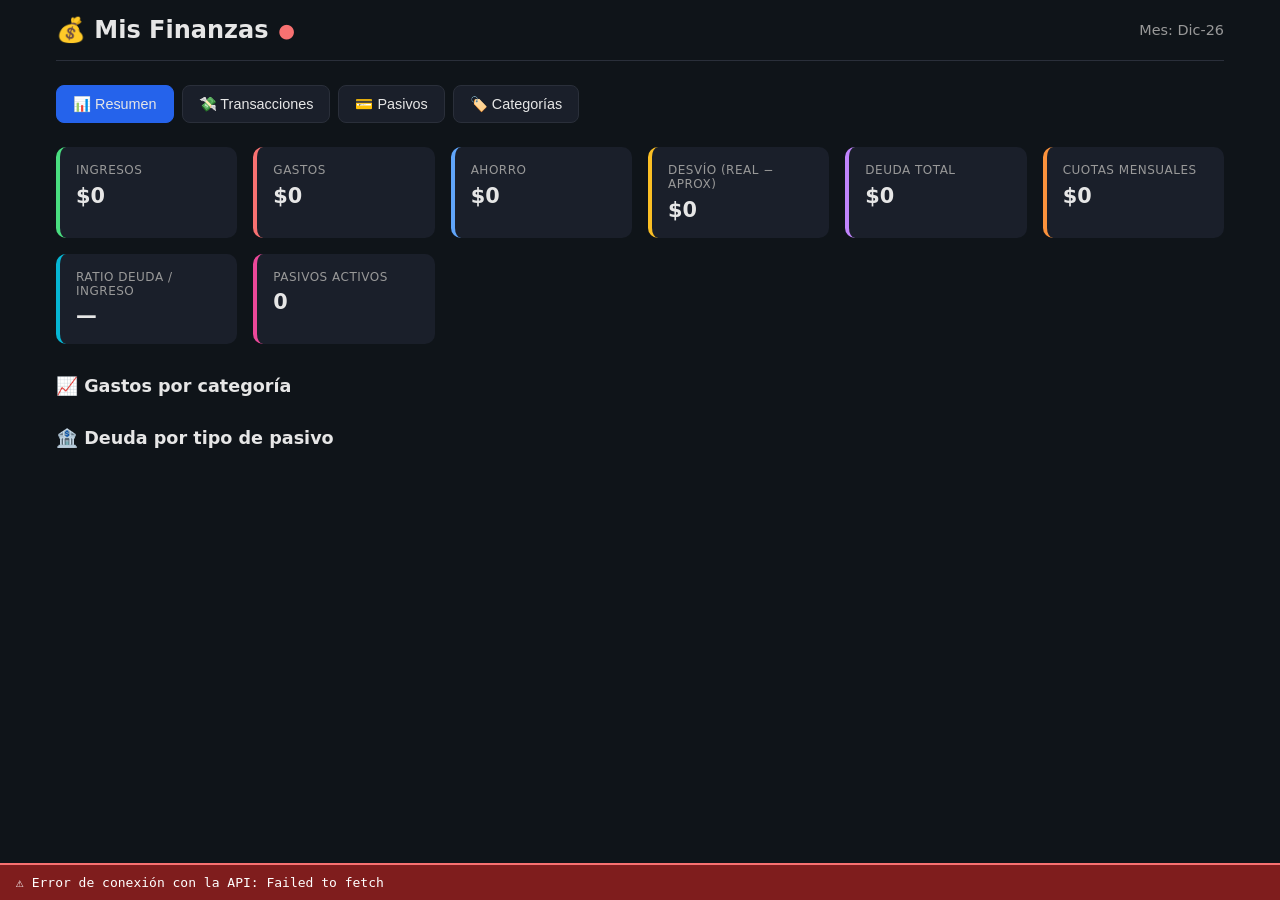
<file: index.html>
<!DOCTYPE html>
<html lang="es">
<head>
  <meta charset="UTF-8">
  <meta name="viewport" content="width=device-width, initial-scale=1.0, viewport-fit=cover">
  <title>💰 Mis Finanzas</title>
  <link rel="stylesheet" href="style.css">

  <!-- PWA -->
  <meta name="theme-color" content="#2563eb">
  <meta name="description" content="Gestor personal de finanzas mensuales">
  <link rel="manifest" href="manifest.json">

  <!-- iOS: soporte para instalar como app -->
  <meta name="apple-mobile-web-app-capable" content="yes">
  <meta name="apple-mobile-web-app-status-bar-style" content="black-translucent">
  <meta name="apple-mobile-web-app-title" content="Finanzas">
  <link rel="apple-touch-icon" href="icons/icon-192.png">
  <link rel="icon" type="image/png" sizes="192x192" href="icons/icon-192.png">
  <link rel="icon" type="image/png" sizes="512x512" href="icons/icon-512.png">
</head>
<body>
  <header>
    <div class="header-left">
      <h1>💰 Mis Finanzas</h1>
      <span id="estadoApi" title="Estado de conexión">●</span>
    </div>
    <div class="header-right">
      <span id="mesActual"></span>
    </div>
  </header>

  <nav class="tabs">
    <button data-tab="resumen" class="activa">📊 Resumen</button>
    <button data-tab="transacciones">💸 Transacciones</button>
    <button data-tab="pasivos">💳 Pasivos</button>
    <button data-tab="categorias">🏷️ Categorías</button>
  </nav>

  <!-- ================= RESUMEN ================= -->
  <section id="tab-resumen" class="tab activa">
    <div class="grid">
      <div class="card ingreso">
        <span>Ingresos</span>
        <strong id="r-ingresos">$0</strong>
      </div>
      <div class="card gasto">
        <span>Gastos</span>
        <strong id="r-gastos">$0</strong>
      </div>
      <div class="card ahorro">
        <span>Ahorro</span>
        <strong id="r-ahorro">$0</strong>
      </div>
      <div class="card desvio">
        <span>Desvío (Real − Aprox)</span>
        <strong id="r-desvio">$0</strong>
      </div>
      <div class="card deuda">
        <span>Deuda Total</span>
        <strong id="r-deuda">$0</strong>
      </div>
      <div class="card cuota">
        <span>Cuotas Mensuales</span>
        <strong id="r-cuota">$0</strong>
      </div>
      <div class="card ratio">
        <span>Ratio Deuda / Ingreso</span>
        <strong id="r-ratio">—</strong>
      </div>
      <div class="card pasivos-count">
        <span>Pasivos Activos</span>
        <strong id="r-pasivos-count">0</strong>
      </div>
    </div>

    <div class="seccion">
      <h3>📈 Gastos por categoría</h3>
      <div id="r-categorias"></div>
    </div>

    <div class="seccion">
      <h3>🏦 Deuda por tipo de pasivo</h3>
      <div id="r-deuda-tipos"></div>
    </div>
  </section>

  <!-- ================= TRANSACCIONES ================= -->
  <section id="tab-transacciones" class="tab">
    <form id="formTx" class="formulario">
      <h3>➕ Nueva transacción</h3>

      <label>Fecha
        <input type="date" id="tx-fecha" required>
      </label>

      <label>Tipo
        <select id="tx-tipo">
          <option value="Gasto">Gasto</option>
          <option value="Ingreso">Ingreso</option>
        </select>
      </label>

      <label>Categoría
        <select id="tx-categoria" required></select>
      </label>

      <label>Subcategoría
        <select id="tx-subcategoria"></select>
      </label>

      <label>Descripción
        <input type="text" id="tx-descripcion" placeholder="Opcional">
      </label>

      <label>Monto aproximado
        <input type="number" id="tx-aprox" step="0.01" placeholder="0">
      </label>

      <label>Monto real
        <input type="number" id="tx-real" step="0.01" required placeholder="0">
      </label>

      <label>Método de pago
        <select id="tx-metodo">
          <option>Efectivo</option>
          <option>Débito</option>
          <option>Crédito</option>
          <option>Transferencia</option>
          <option>Mercado Pago</option>
          <option>Otro</option>
        </select>
      </label>

      <label>Estado
        <select id="tx-estado">
          <option>Pagado</option>
          <option>Pendiente</option>
          <option>Parcial</option>
        </select>
      </label>

      <label>Notas
        <input type="text" id="tx-notas" placeholder="Opcional">
      </label>

      <button type="submit">Guardar transacción</button>
      <p id="tx-msg"></p>
    </form>

    <div class="seccion">
      <h3>📋 Últimas transacciones</h3>
      <div id="listaTx"></div>
    </div>
  </section>

  <!-- ================= PASIVOS ================= -->
  <section id="tab-pasivos" class="tab">
    <form id="formPasivo" class="formulario">
      <h3>➕ Nuevo pasivo</h3>

      <label>Tipo de pasivo
        <select id="pv-tipo">
          <option>Tarjeta de Crédito</option>
          <option>Préstamo Personal</option>
          <option>Hipotecario</option>
          <option>Prendario</option>
          <option>Deuda Familiar</option>
          <option>Deuda Comercial</option>
          <option>Educativo</option>
          <option>Mora / Refinanciación</option>
          <option>Otro</option>
        </select>
      </label>

      <label>Acreedor
        <input type="text" id="pv-acreedor" required placeholder="Banco / Persona">
      </label>

      <label>Descripción
        <input type="text" id="pv-descripcion" placeholder="Opcional">
      </label>

      <label>Monto original
        <input type="number" id="pv-original" step="0.01" required>
      </label>

      <label>Saldo actual
        <input type="number" id="pv-saldo" step="0.01" required>
      </label>

      <label>Cuota mensual
        <input type="number" id="pv-cuota" step="0.01" required>
      </label>

      <label>Tasa (%)
        <input type="number" id="pv-tasa" step="0.01" placeholder="0">
      </label>

      <label>Tipo tasa
        <select id="pv-tipoTasa">
          <option>TNA</option>
          <option>TEA</option>
          <option>TEM</option>
          <option>Sin interés</option>
        </select>
      </label>

      <label>Cuotas totales
        <input type="number" id="pv-total" required>
      </label>

      <label>Cuotas pagas
        <input type="number" id="pv-pagas" value="0">
      </label>

      <label>Vencimiento
        <input type="date" id="pv-vencimiento">
      </label>

      <label>Prioridad
        <select id="pv-prioridad">
          <option>Alta</option>
          <option selected>Media</option>
          <option>Baja</option>
        </select>
      </label>

      <button type="submit">Guardar pasivo</button>
      <p id="pv-msg"></p>
    </form>

    <div class="seccion">
      <h3>💳 Pasivos activos</h3>
      <div id="listaPasivos"></div>
    </div>
  </section>

  <!-- ================= CATEGORÍAS ================= -->
  <section id="tab-categorias" class="tab">
    <div class="seccion">
      <h3>🏷️ Categorías configuradas</h3>
      <p class="ayuda">
        Para agregar/editar categorías, hacelo directamente en la hoja
        <code>Categorias</code> de Google Sheets. Se recargan automáticamente acá.
      </p>
      <div id="listaCategorias"></div>
    </div>
  </section>

  <script src="app.js"></script>

  <script>
    // Registrar service worker
    if ('serviceWorker' in navigator) {
      window.addEventListener('load', () => {
        navigator.serviceWorker.register('./sw.js')
          .then(reg => console.log('[PWA] SW registrado. Scope:', reg.scope))
          .catch(err => console.warn('[PWA] Error SW:', err));
      });
    }
  </script>
</body>
</html>
</file>
<file: style.css>
* { box-sizing: border-box; margin: 0; padding: 0; }

:root {
  --bg: #0f1419;
  --card: #1a1f2a;
  --border: #2a2f3a;
  --text: #e6e6e6;
  --text-dim: #999;
  --primary: #2563eb;
  --primary-hover: #1d4ed8;
  --green: #4ade80;
  --red: #f87171;
  --blue: #60a5fa;
  --yellow: #fbbf24;
  --purple: #c084fc;
  --orange: #fb923c;
}

body {
  font-family: system-ui, -apple-system, "Segoe UI", sans-serif;
  background: var(--bg);
  color: var(--text);
  min-height: 100vh;
  padding: 1rem;
  max-width: 1200px;
  margin: 0 auto;
}

header {
  display: flex;
  justify-content: space-between;
  align-items: center;
  margin-bottom: 1.5rem;
  padding-bottom: 1rem;
  border-bottom: 1px solid var(--border);
  flex-wrap: wrap;
  gap: 0.5rem;
}

.header-left { display: flex; align-items: center; gap: 0.6rem; }
.header-right { color: var(--text-dim); font-size: 0.9rem; }

header h1 { font-size: 1.5rem; }

#estadoApi {
  font-size: 1.2rem;
  color: #666;
  transition: color 0.3s;
}
#estadoApi.ok { color: var(--green); }
#estadoApi.error { color: var(--red); }

.tabs {
  display: flex;
  gap: 0.5rem;
  margin-bottom: 1.5rem;
  flex-wrap: wrap;
}

.tabs button {
  padding: 0.6rem 1rem;
  background: var(--card);
  color: var(--text);
  border: 1px solid var(--border);
  border-radius: 8px;
  cursor: pointer;
  font-size: 0.9rem;
  transition: all 0.2s;
}

.tabs button:hover { border-color: var(--primary); }

.tabs button.activa {
  background: var(--primary);
  border-color: var(--primary);
}

.tab { display: none; }
.tab.activa { display: block; }

.grid {
  display: grid;
  grid-template-columns: repeat(auto-fit, minmax(170px, 1fr));
  gap: 1rem;
  margin-bottom: 2rem;
}

.card {
  background: var(--card);
  padding: 1rem;
  border-radius: 10px;
  border-left: 4px solid #444;
  display: flex;
  flex-direction: column;
  gap: 0.4rem;
}

.card span {
  font-size: 0.75rem;
  color: var(--text-dim);
  text-transform: uppercase;
  letter-spacing: 0.5px;
}

.card strong { font-size: 1.3rem; }

.card.ingreso { border-color: var(--green); }
.card.gasto   { border-color: var(--red); }
.card.ahorro  { border-color: var(--blue); }
.card.desvio  { border-color: var(--yellow); }
.card.deuda   { border-color: var(--purple); }
.card.cuota   { border-color: var(--orange); }
.card.ratio   { border-color: #06b6d4; }
.card.pasivos-count { border-color: #ec4899; }

.seccion {
  margin-bottom: 2rem;
}

.seccion h3 {
  margin-bottom: 1rem;
  font-size: 1.1rem;
  color: var(--text);
}

.ayuda {
  color: var(--text-dim);
  font-size: 0.85rem;
  margin-bottom: 1rem;
}

.ayuda code {
  background: var(--card);
  padding: 0.15rem 0.4rem;
  border-radius: 4px;
  font-size: 0.85rem;
}

.formulario {
  background: var(--card);
  padding: 1.5rem;
  border-radius: 10px;
  margin-bottom: 2rem;
  display: grid;
  grid-template-columns: repeat(auto-fit, minmax(200px, 1fr));
  gap: 1rem;
}

.formulario h3 {
  grid-column: 1 / -1;
  margin-bottom: 0.3rem;
}

.formulario label {
  display: flex;
  flex-direction: column;
  font-size: 0.8rem;
  color: var(--text-dim);
  gap: 0.3rem;
}

.formulario input,
.formulario select {
  padding: 0.6rem;
  background: var(--bg);
  border: 1px solid var(--border);
  border-radius: 6px;
  color: var(--text);
  font-size: 0.95rem;
  font-family: inherit;
}

.formulario input:focus,
.formulario select:focus {
  outline: none;
  border-color: var(--primary);
}

.formulario button {
  grid-column: 1 / -1;
  padding: 0.8rem;
  background: var(--primary);
  color: white;
  border: none;
  border-radius: 8px;
  font-size: 1rem;
  cursor: pointer;
  font-weight: 600;
  transition: background 0.2s;
  font-family: inherit;
}

.formulario button:hover:not(:disabled) { background: var(--primary-hover); }
.formulario button:disabled { opacity: 0.5; cursor: wait; }

#tx-msg, #pv-msg {
  grid-column: 1 / -1;
  font-size: 0.9rem;
  min-height: 1.2em;
}

.item {
  background: var(--card);
  padding: 0.8rem 1rem;
  border-radius: 8px;
  margin-bottom: 0.5rem;
  display: flex;
  justify-content: space-between;
  align-items: center;
  gap: 1rem;
  flex-wrap: wrap;
}

.item-info {
  display: flex;
  flex-direction: column;
  gap: 0.2rem;
  flex: 1;
  min-width: 200px;
}

.item-info small { color: var(--text-dim); font-size: 0.8rem; }
.item-info .titulo { font-weight: 500; }

.item .monto { font-weight: 600; font-size: 1.05rem; }
.item .monto.ingreso { color: var(--green); }
.item .monto.gasto   { color: var(--red); }

.item-pasivo {
  background: var(--card);
  padding: 1rem;
  border-radius: 8px;
  margin-bottom: 0.7rem;
  border-left: 4px solid var(--border);
}

.item-pasivo.prioridad-Alta  { border-color: var(--red); }
.item-pasivo.prioridad-Media { border-color: var(--yellow); }
.item-pasivo.prioridad-Baja  { border-color: var(--green); }

.pasivo-header {
  display: flex;
  justify-content: space-between;
  margin-bottom: 0.5rem;
  flex-wrap: wrap;
  gap: 0.5rem;
}

.pasivo-header strong { font-size: 1rem; }
.pasivo-header .tipo { color: var(--text-dim); font-size: 0.85rem; }

.pasivo-detalle {
  display: grid;
  grid-template-columns: repeat(auto-fit, minmax(120px, 1fr));
  gap: 0.5rem;
  font-size: 0.85rem;
  color: var(--text-dim);
  margin-top: 0.5rem;
}

.pasivo-detalle span strong {
  color: var(--text);
  display: block;
  margin-top: 0.15rem;
}

.barra-cat {
  background: var(--card);
  padding: 0.6rem 1rem;
  border-radius: 8px;
  margin-bottom: 0.5rem;
  display: flex;
  justify-content: space-between;
  align-items: center;
  gap: 1rem;
}

.barra-cat .cat-nombre {
  display: flex;
  align-items: center;
  gap: 0.6rem;
  flex: 1;
}

.barra-cat .barra {
  flex: 1;
  height: 6px;
  background: var(--bg);
  border-radius: 3px;
  overflow: hidden;
  min-width: 60px;
  max-width: 200px;
}

.barra-cat .barra div {
  height: 100%;
  background: var(--primary);
  border-radius: 3px;
}

.barra-cat .monto { font-weight: 600; }

.vacio {
  color: var(--text-dim);
  font-style: italic;
  padding: 1rem;
  text-align: center;
}

@media (max-width: 600px) {
  header h1 { font-size: 1.2rem; }
  .card strong { font-size: 1.1rem; }
  .formulario { padding: 1rem; }
}
</file>
